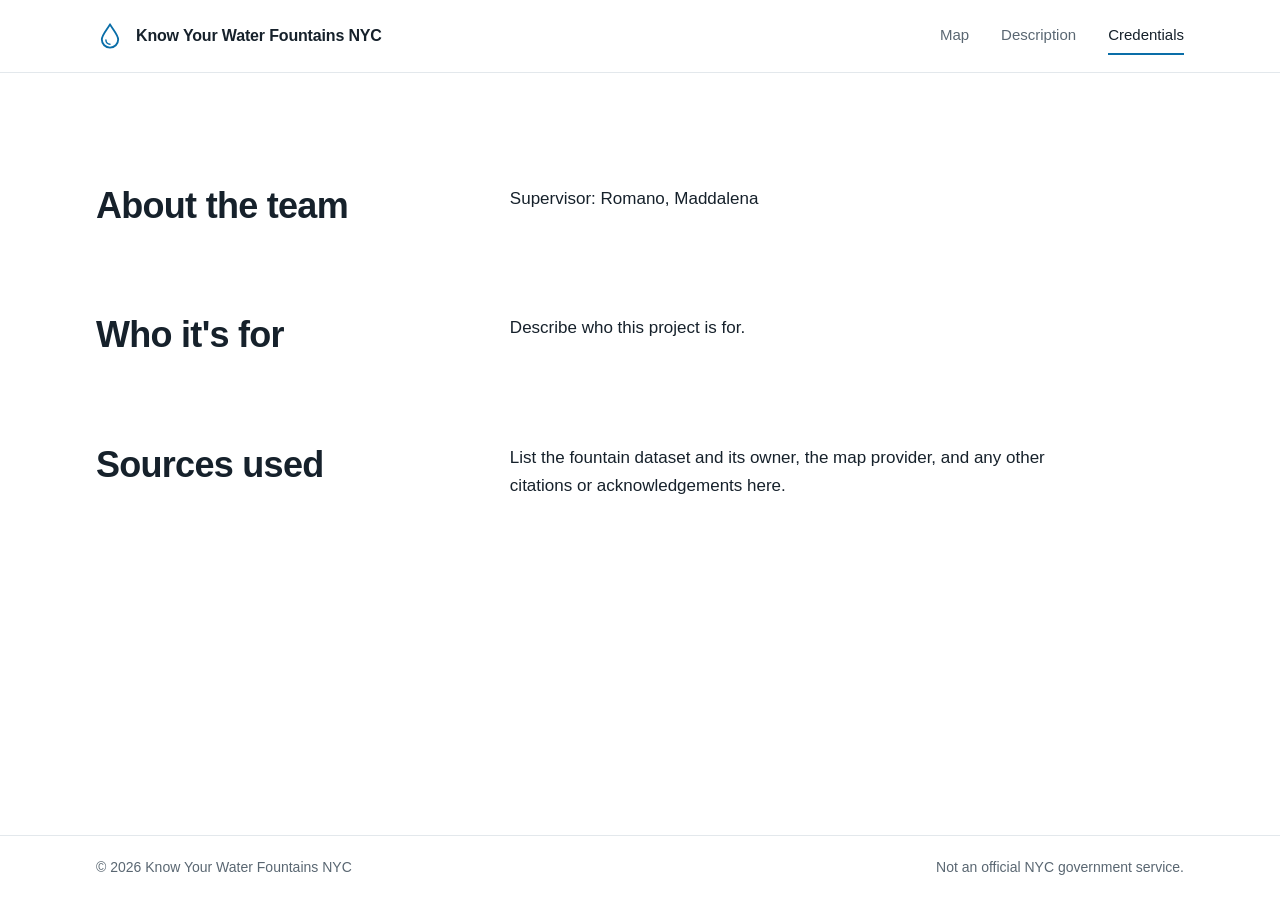
<file: html/credentials.html>
<!DOCTYPE html>
<html lang="en">
<head>
  <meta charset="UTF-8" />
  <meta name="viewport" content="width=device-width, initial-scale=1.0" />
  <meta name="description" content="The team, audience, and sources behind Know Your Water Fountains NYC." />
  <title>Credentials | Know Your Water Fountains NYC</title>
  <link rel="stylesheet" href="../css/global.css" />
  <link rel="stylesheet" href="../css/credentials.css" />
</head>
<body>
  <header class="site-header">
    <div class="wrap">
      <a class="brand" href="../index.html" aria-label="Know Your Water Fountains NYC, home">
        <svg viewBox="0 0 48 48" aria-hidden="true"><path d="M24 4C19 13 10 22 10 30a14 14 0 0 0 28 0C38 22 29 13 24 4Z" fill="none" stroke="currentColor" stroke-width="3.2" stroke-linejoin="round"/><path d="M17 31c0 4 3 7 7 7" fill="none" stroke="currentColor" stroke-width="2.5" stroke-linecap="round"/></svg>
        <span>Know Your Water Fountains NYC</span>
      </a>
      <nav class="site-nav" aria-label="Main">
        <a href="../index.html">Map</a>
        <a href="description.html">Description</a>
        <a href="credentials.html" aria-current="page">Credentials</a>
      </nav>
    </div>
  </header>

  <main class="wrap text-page">
    <h1 class="sr-only">Credentials</h1>
    <section class="entry">
      <h2>About the team</h2>
      <div class="entry-body"><p>Supervisor: Romano, Maddalena</p></div>
    </section>
    <section class="entry">
      <h2>Who it's for</h2>
      <div class="entry-body"><p>Describe who this project is for.</p></div>
    </section>
    <section class="entry">
      <h2>Sources used</h2>
      <div class="entry-body"><p>List the fountain dataset and its owner, the map provider, and any other citations or acknowledgements here.</p></div>
    </section>
  </main>

  <footer class="site-footer">
    <div class="wrap">
      <span>&copy; <span class="current-year">2026</span> Know Your Water Fountains NYC</span>
      <span>Not an official NYC government service.</span>
    </div>
  </footer>
  <script src="../js/app.js"></script>
</body>
</html>
</file>
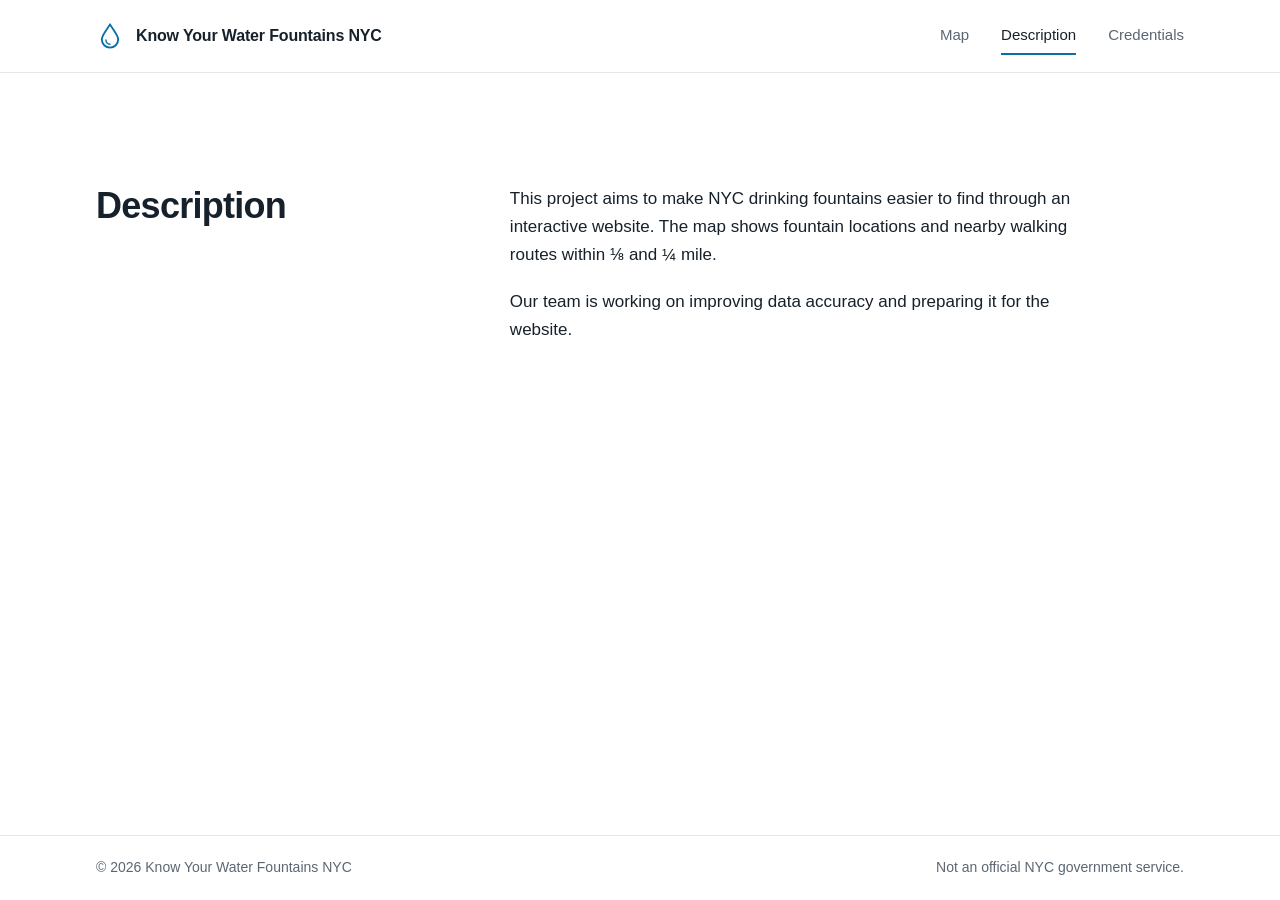
<file: html/description.html>
<!DOCTYPE html>
<html lang="en">
<head>
  <meta charset="UTF-8" />
  <meta name="viewport" content="width=device-width, initial-scale=1.0" />
  <meta name="description" content="What Know Your Water Fountains NYC is and how to use it." />
  <title>Description | Know Your Water Fountains NYC</title>
  <link rel="stylesheet" href="../css/global.css" />
  <link rel="stylesheet" href="../css/description.css" />
</head>
<body>
  <header class="site-header">
    <div class="wrap">
      <a class="brand" href="../index.html" aria-label="Know Your Water Fountains NYC, home">
        <svg viewBox="0 0 48 48" aria-hidden="true"><path d="M24 4C19 13 10 22 10 30a14 14 0 0 0 28 0C38 22 29 13 24 4Z" fill="none" stroke="currentColor" stroke-width="3.2" stroke-linejoin="round"/><path d="M17 31c0 4 3 7 7 7" fill="none" stroke="currentColor" stroke-width="2.5" stroke-linecap="round"/></svg>
        <span>Know Your Water Fountains NYC</span>
      </a>
      <nav class="site-nav" aria-label="Main">
        <a href="../index.html">Map</a>
        <a href="description.html" aria-current="page">Description</a>
        <a href="credentials.html">Credentials</a>
      </nav>
    </div>
  </header>

  <main class="wrap text-page">
    <section class="entry">
      <h1>Description</h1>
      <div class="entry-body">
        <p>This project aims to make NYC drinking fountains easier to find through an interactive website. The map shows fountain locations and nearby walking routes within ⅛ and ¼ mile.</p>
        <p>Our team is working on improving data accuracy and preparing it for the website.</p>
      </div>
    </section>
  </main>

  <footer class="site-footer">
    <div class="wrap">
      <span>&copy; <span class="current-year">2026</span> Know Your Water Fountains NYC</span>
      <span>Not an official NYC government service.</span>
    </div>
  </footer>
  <script src="../js/app.js"></script>
</body>
</html>
</file>
<file: css/global.css>
:root {
  --ink: #16212b;
  --muted: #5a6772;
  --line: #e3e8ec;
  --water: #0a6ea8;
  --water-soft: #edf3f7;
  --page: #ffffff;
  --gutter: clamp(20px, 5vw, 56px);
}

* { box-sizing: border-box; }

html { height: 100%; }

body {
  min-height: 100%;
  margin: 0;
  display: flex;
  flex-direction: column;
  font-family: "Helvetica Neue", Helvetica, Arial, sans-serif;
  font-size: 17px;
  line-height: 1.65;
  color: var(--ink);
  background: var(--page);
  -webkit-font-smoothing: antialiased;
}

a { 
  color: inherit; 
  text-decoration: none; 
}
:focus-visible { 
  outline: 2px solid var(--water); 
  outline-offset: 3px; 
}

.wrap { 
  width: 100%; 
  max-width: 1200px; 
  margin: 0 auto; 
  padding: 0 var(--gutter); 
}

/* Header */
.site-header { 
  border-bottom: 1px solid var(--line); 
}
.site-header .wrap {
  min-height: 72px;
  display: flex;
  align-items: center;
  justify-content: space-between;
  gap: 24px;
}
.brand { 
  display: flex; 
  align-items: center; 
  gap: 12px; 
  color: var(--ink); 
  font-weight: 600; 
  font-size: 16px; 
  letter-spacing: -0.01em; 
}
.brand svg { 
  width: 28px; 
  height: 28px; 
  flex: none; 
  color: var(--water); 
}
.site-nav { 
  display: flex; 
  gap: 32px; 
  font-size: 15px; 
}
.site-nav a { 
  padding: 6px 0; 
  color: var(--muted); 
  border-bottom: 2px solid transparent; 
}
.site-nav a:hover { 
  color: var(--ink); 
}
.site-nav a[aria-current="page"] { 
  color: var(--ink); 
  border-bottom-color: var(--water); 
}

/* Main */
main { 
  flex: 1; 
  display: flex; 
  flex-direction: column; 
}

/* Footer */
.site-footer { 
  border-top: 1px solid var(--line); 
  font-size: 14px; 
  color: var(--muted); 
}
.site-footer .wrap { 
  min-height: 64px; 
  display: flex; 
  flex-wrap: wrap; 
  align-items: center; 
  justify-content: space-between; 
  gap: 4px 24px; 
  padding-top: 14px; 
  padding-bottom: 14px; 
}

@media (max-width: 640px) {
  .site-header .wrap { 
    flex-direction: column; 
    align-items: flex-start; 
    gap: 8px; 
    padding-top: 16px; 
    padding-bottom: 12px; 
  }
  .site-nav { 
    gap: 24px; 
  }
}
</file>
<file: css/credentials.css>
.text-page { 
  padding-top: clamp(48px, 9vw, 112px); 
  padding-bottom: clamp(56px, 9vw, 112px); 
}
.entry { 
  display: grid; 
  grid-template-columns: minmax(0, 1fr) minmax(0, 2fr); 
  gap: 24px clamp(24px, 6vw, 96px); 
}
.entry + .entry { 
  margin-top: clamp(48px, 7vw, 88px); 
}
.entry h2 { 
  margin: 0; 
  font-size: clamp(26px, 3.2vw, 36px); 
  line-height: 1.15; 
  font-weight: 600; 
  letter-spacing: -0.02em; 
}
.entry-body { 
  max-width: 62ch; 
}
.entry-body p { 
  margin: 0 0 1.1em; 
}
.entry-body p:last-child { 
  margin-bottom: 0; 
}
.sr-only {
  position: absolute; 
  width: 1px; 
  height: 1px; 
  overflow: hidden; 
  clip: rect(0 0 0 0); 
  white-space: nowrap; 
}

@media (max-width: 640px) {
  .entry { grid-template-columns: 1fr; }
}
</file>
<file: css/description.css>
.text-page { 
  padding-top: clamp(48px, 9vw, 112px); 
  padding-bottom: clamp(56px, 9vw, 112px); 
}
.entry { 
  display: grid; 
  grid-template-columns: minmax(0, 1fr) minmax(0, 2fr); 
  gap: 24px clamp(24px, 6vw, 96px); 
}
.entry h1 { 
  margin: 0; 
  font-size: clamp(26px, 3.2vw, 36px); 
  line-height: 1.15; 
  font-weight: 600; 
  letter-spacing: -0.02em; 
}
.entry-body { 
  max-width: 62ch; 
}
.entry-body p { 
  margin: 0 0 1.1em; 
}
.entry-body p:last-child { 
  margin-bottom: 0; 
}

@media (max-width: 640px) {
  .entry { grid-template-columns: 1fr; }
}
</file>
